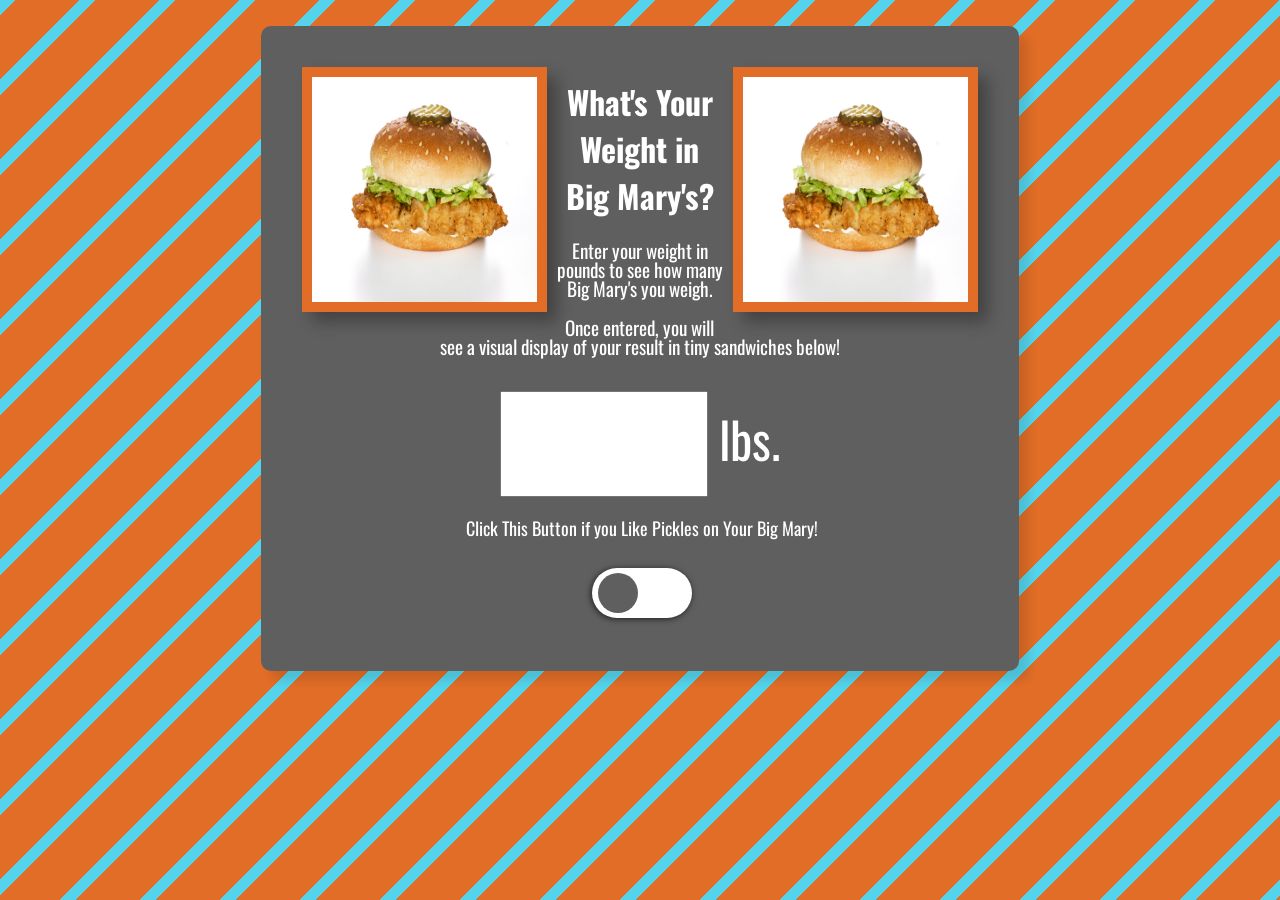
<file: index.html>
<!DOCTYPE html>
<html lang="en">

<head>
	<title>The Only Weight You Need to Know</title>
	<link rel="stylesheet" type="text/css" href="stylemb.css" />
	<link rel="preconnect" href="https://fonts.googleapis.com">
	<link rel="preconnect" href="https://fonts.gstatic.com" crossorigin>
	<link href="https://fonts.googleapis.com/css2?family=Oswald:wght@300&display=swap" rel="stylesheet">
</head>

<body>
<div id="container">
	
	<div id="main">
		<img class="chickenLeft" src="./images/bigmarypic1.png" width="225" height="225" id="bigMary"/>
		<img class="chickenRight" src="./images/bigmarypic1.png" width="225" height="225" id="bigMary"/>
		<h1>What's Your Weight in Big Mary's?</h1>
		<p>Enter your weight in pounds to see how many Big Mary's you weigh.</p>
		<p>Once entered, you will see a visual display of your result in tiny sandwiches below!</p>
			
		<div id = "weightEntry">
			<label class = "amount" style="font-size:50px">
			<input type = "number"  name = "amount" id = "amount" style="height:100px; width:200px; font-size:50px;"/> lbs.
    		</label>
			</div>

		<div class = "pickle">
			<div> Click This Button if you Like Pickles on Your Big Mary!</div><br>
			<label class="switch">
			<input type="checkbox" name="pickleYes" id="pickleYes"></input>
			<span class="slider"></span>
			</label>
			</div>
		
		<p id="result"></p>
		<div id="bigMaryContainer"></div>
	</div>
</div>	

<script src="bigmary.js"></script>
</body>
</html>
</file>
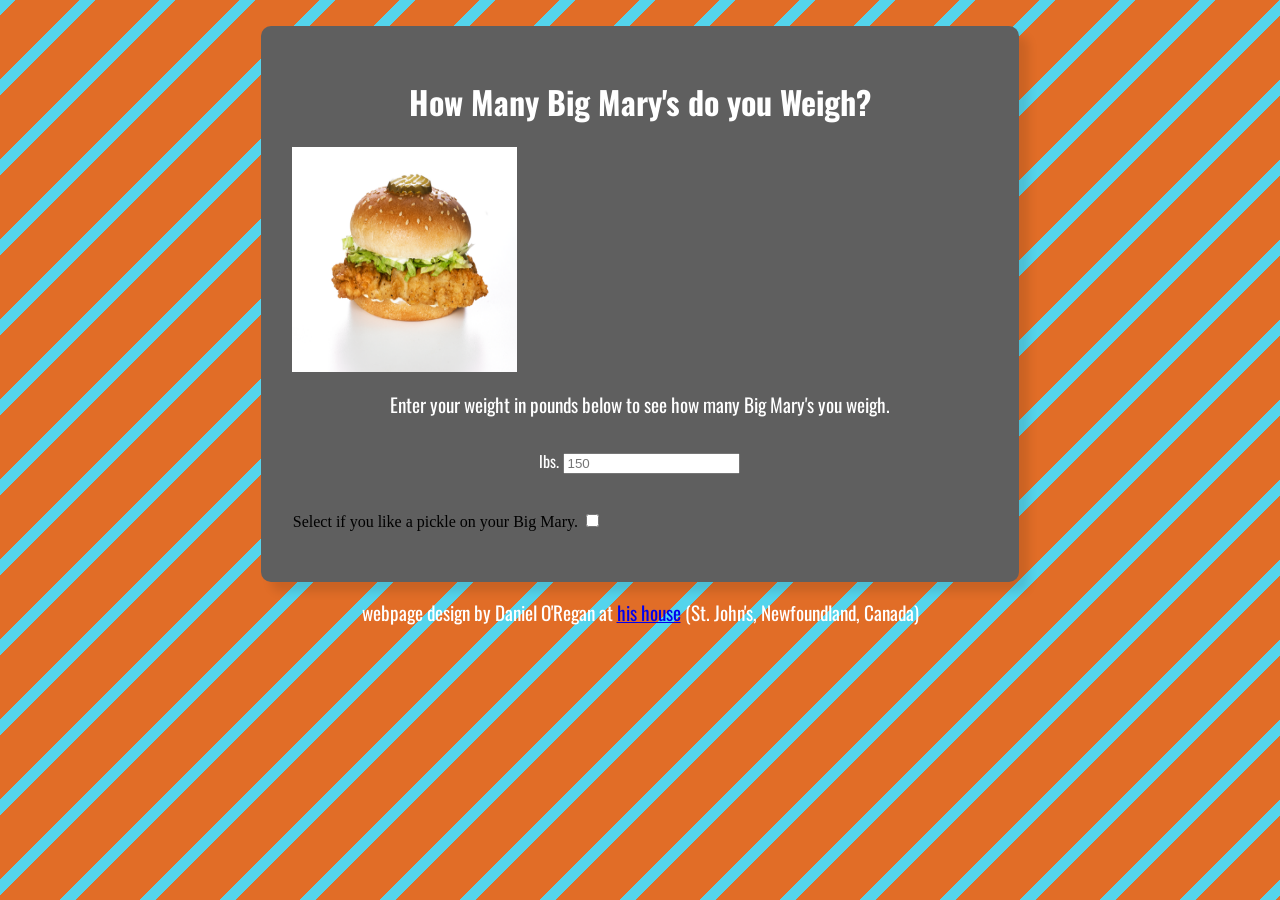
<file: mbweight.html>
<!DOCTYPE html>
<html lang="en">

<head>
	<title>The Only Weight You Need to Know</title>
	<link rel="stylesheet" type="text/css" href="stylemb.css" />
	<link rel="preconnect" href="https://fonts.googleapis.com">
	<link rel="preconnect" href="https://fonts.gstatic.com" crossorigin>
	<link href="https://fonts.googleapis.com/css2?family=Oswald:wght@300&display=swap" rel="stylesheet">
</head>

<body>

	<div id="container">
		
		<div id="main">
			
			<h1>How Many Big Mary's do you Weigh?</h1>

			<img class="snapshot" src="images/bigmarypic1.png" width="225" height="225" alt="big mary sandwich"/>
	
			<p>Enter your weight in pounds below to see how many Big Mary's you weigh.</p>
			
			<div id = "weightEntry">
				<label class = "amount"> lbs.
				<input type = "number" name = "amount" id = "amount"
				placeholder = "150" />
    			</label>
				<p id="result"></p>
			</div>

			<div id = "pickleChoice">
				<label class="pickleCheck"> Select if you like a pickle on your Big Mary.
				<input type="checkbox" name="pickleCheck" id="pickleCheck"></input>
				<span class="checkmark"></span>
				</label>
				<p id="resultPickle"></p> 	
			</div>
		
		</div>
    
	</div>
	
	<div id="footer">

		<p class=uppercase>webpage design by Daniel O'Regan at <a href=https://goo.gl/maps/vZsXYKwm5511D8n26>his house</a> (St. John's, Newfoundland, Canada)</p>
	
	</div>

<script src="bigmary.js"></script>

</body>

</html>
</file>
<file: stylemb.css>
body {
  background: repeating-linear-gradient(
    135deg,
    #54d4ec 0,
    #54d4ec 10%,
    transparent 0,
    transparent 50%
  );
  background-size: 5em 5em;
  background-color: #e16d27;
  opacity: 1;
}

h1 {
  font-family: "Oswald", sans-serif;
  color: #ffffff;
  font-size: 200%;
  text-align: center;
}

p {
  font-family: "Oswald", sans-serif;
  color: #ffffff;
  font-size: 120%;
  line-height: 1;
  text-align: center;
}

div {
  border-width: 1px;
  border-style: dashed;
  border-color: transparent;
  border-radius: 10px;
}

/*Weight in Pounds Entry*/
.amount {
  font-family: "Oswald", sans-serif;
  color: #ffffff;
  text-align: center;
}

/* Pickle Button */
.pickle {
  font-family: "Oswald", sans-serif;
  color: #ffffff;
  text-align: center;
  display: block;
  position: relative;
  padding-left: 5px;
  margin-bottom: 12px;
  cursor: pointer;
  font-size: 18px;
}
.switch {
  position: relative;
  display: inline-block;
  width: 100px;
  height: 50px;
}
.switch input {
  width: 0;
  height: 0;
  opacity: 0;
}
.slider {
  position: absolute;
  cursor: pointer;
  top: 0;
  left: 0;
  right: 0;
  bottom: 0;
  background: #fff;
  transition: 0.4s;
  border-radius: 34px;
  box-shadow: -1px 1px 6px 0px rgb(0 0 0 / 68%);
}
.slider:before {
  content: "";
  position: absolute;
  height: 40px;
  width: 40px;
  background: #5f5f5f;
  left: 6px;
  bottom: 5px;
  border-radius: 50%;
  transition: 0.3s cubic-bezier(0.42, 0, 0, 1.68);
}
input:checked + .slider {
  background-color: #749725;
}

input:checked + .slider:before {
  transform: translateX(45px);
  background: #eeff00;
}

img.chickenLeft {
  border-width: 10px;
  border-style: solid;
  border-color: #e16d27;
  box-shadow: 10px 10px 15px rgba(0, 0, 0, 0.3);
  margin: 10px;
  float: left;
}

img.chickenRight {
  border-width: 10px;
  border-style: solid;
  border-color: #e16d27;
  box-shadow: 10px 10px 15px rgba(0, 0, 0, 0.3);
  margin: 10px;
  float: right;
}

#container {
  width: 60%;
  margin: auto;
  margin-top: 25px;
}

#main {
  background-color: #5f5f5f;
  padding: 30px;
  box-shadow: 10px 10px 10px rgba(0, 0, 0, 0.1);
}

#weightEntry {
  padding: 15px;
  text-align: center;
}

#pickle {
  padding: 15px;
  text-align: center;
}
</file>
